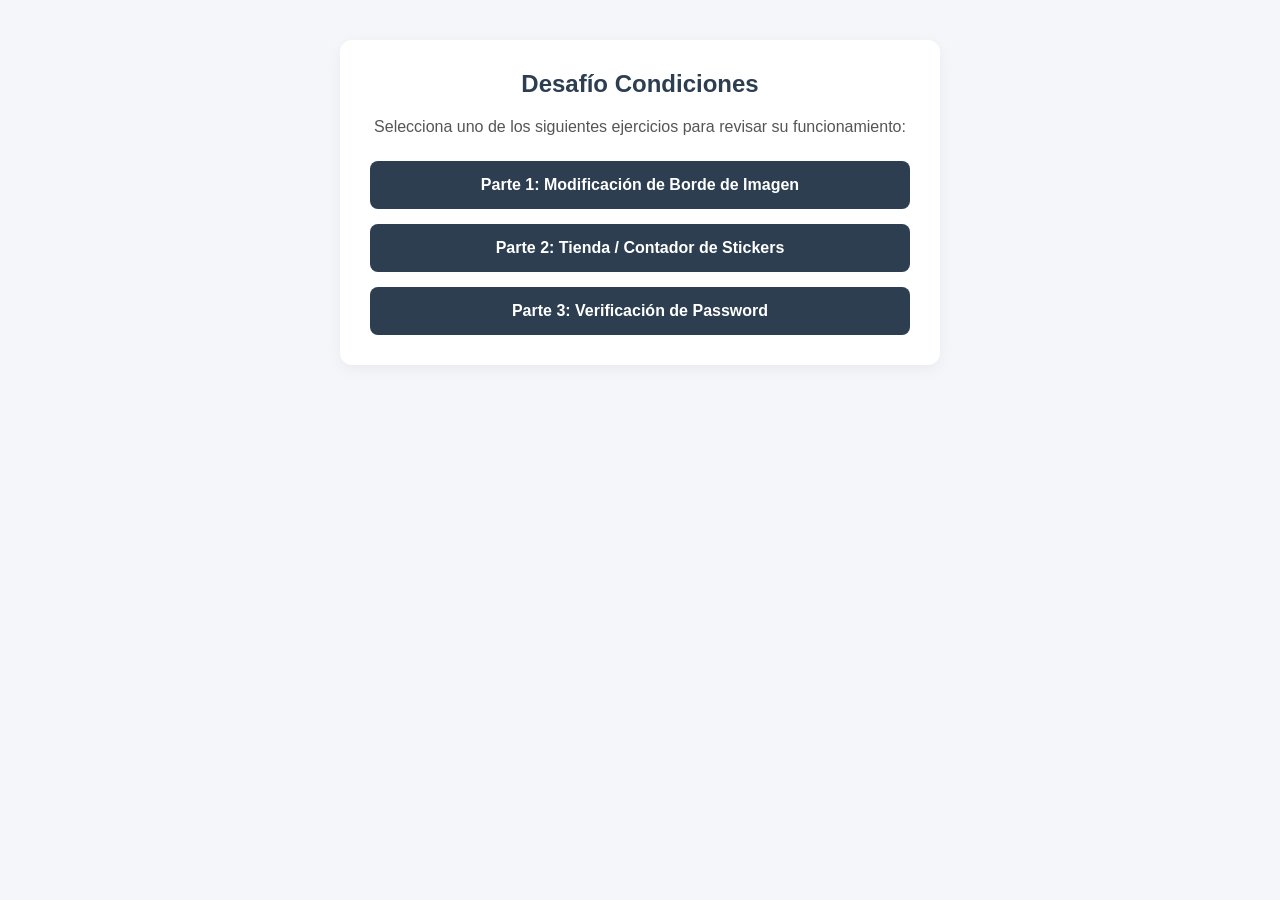
<file: index.html>
<!DOCTYPE html>
<html lang="es">
<head>
    <meta charset="UTF-8">
    <meta name="viewport" content="width=device-width, initial-scale=1.0">
    <title>Desafío Condiciones</title>
    <link rel="stylesheet" href="assets/style.css">
    <style>
        .menu-links {
            display: flex;
            flex-direction: column;
            gap: 15px;
            margin-top: 25px;
        }
        .btn-menu {
            display: block;
            text-decoration: none;
            padding: 15px;
            background-color: #2c3e50;
            color: white;
            border-radius: 8px;
            font-weight: bold;
            transition: background-color 0.2s;
        }
        .btn-menu:hover {
            background-color: #34495e;
        }
    </style>
</head>
<body>
    <div class="contenedor-desafio">
        <h2>Desafío Condiciones </h2>
        <p>Selecciona uno de los siguientes ejercicios para revisar su funcionamiento:</p>
        
        <div class="menu-links">
            <a class="btn-menu" href="index1.html">Parte 1: Modificación de Borde de Imagen</a>
            <a class="btn-menu" href="index2.html">Parte 2: Tienda / Contador de Stickers</a>
            <a class="btn-menu" href="index3.html">Parte 3: Verificación de Password</a>
        </div>
    </div>
</body>
</html>
</file>
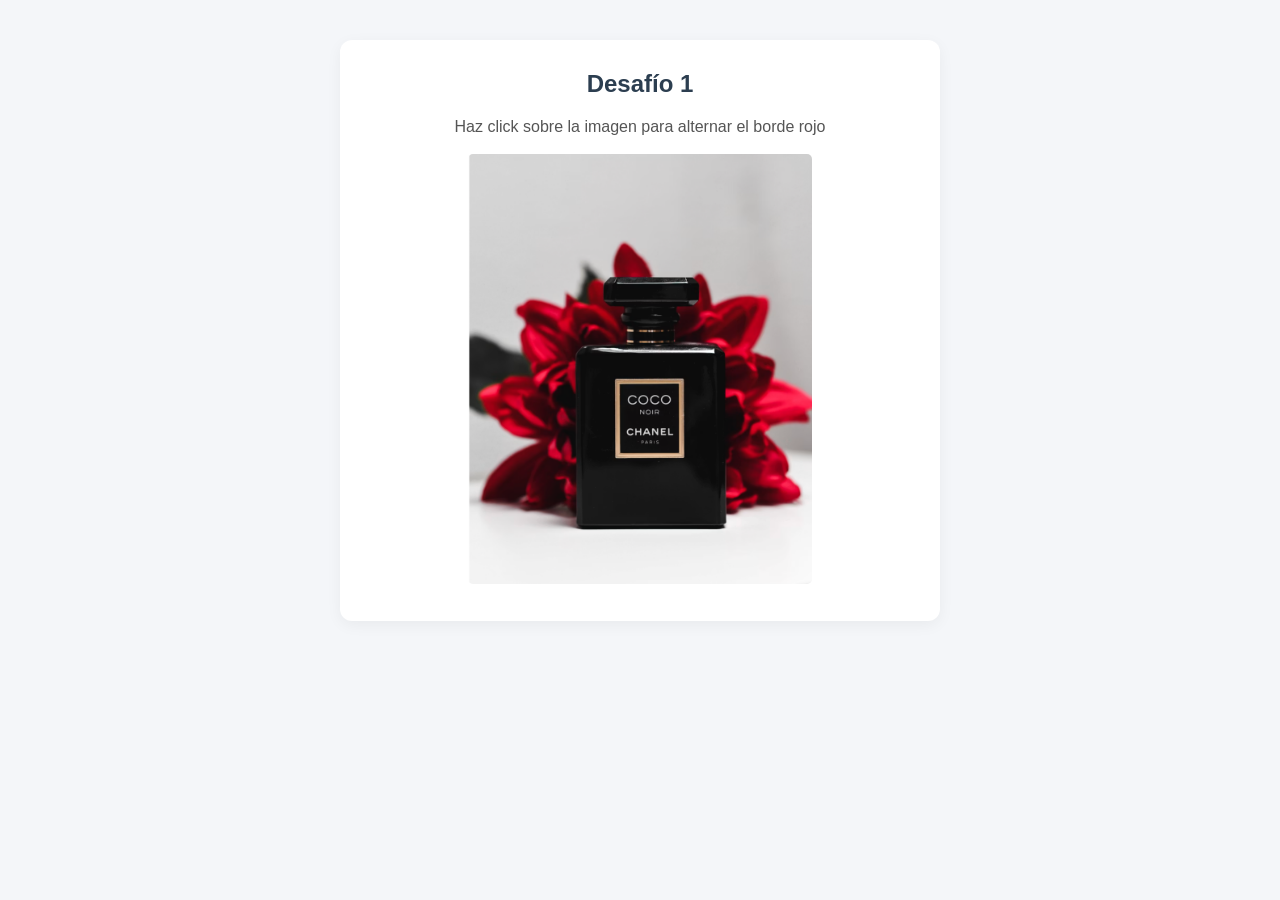
<file: index1.html>
<!DOCTYPE html>
<html lang="es">
<head>
    <meta charset="UTF-8">
    <title>Desafío 1 - Borde</title>
    <link rel="stylesheet" href="assets/style.css">
</head>
<body>
    <div class="contenedor-desafio">
        <h2>Desafío 1</h2>
        <p>Haz click sobre la imagen para alternar el borde rojo</p>
        
        <img id="imagen-borde" class="img-click" src="assets/img/imagen1.png" alt="Imagen Desafío">
    </div>

    <script src="assets/script.js"></script>
</body>
</html>
</file>
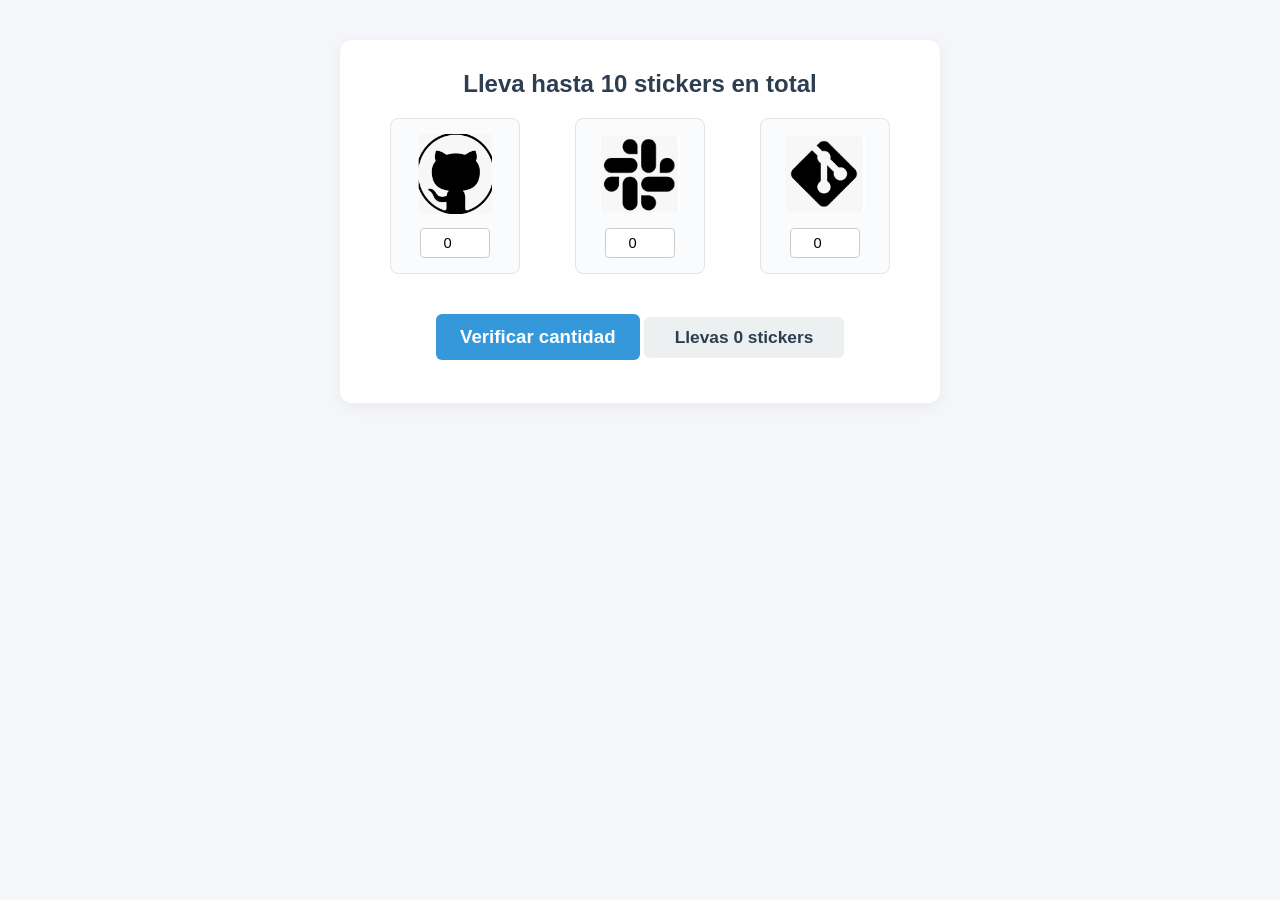
<file: index2.html>
<!DOCTYPE html>
<html lang="es">
<head>
    <meta charset="UTF-8">
    <title>Desafío Parte 2 - Stickers</title>
    <link rel="stylesheet" href="assets/style.css">
</head>
<body>
    <div class="contenedor-desafio">
        <h2>Lleva hasta 10 stickers en total</h2>
        
        <div class="grid-stickers">
            <div class="card-sticker">
                <img src="assets/img/Github.png" alt="Github">
                <input type="number" id="input1" value="0" min="0">
            </div>
            <div class="card-sticker">
                <img src="assets/img/slack.png" alt="Slack">
                <input type="number" id="input2" value="0" min="0">
            </div>
            <div class="card-sticker">
                <img src="assets/img/git.png" alt="Git">
                <input type="number" id="input3" value="0" min="0">
            </div>
        </div>

        <button id="btn-verificar">Verificar cantidad</button>
        <p id="resultado-stickers" class="mensaje-alerta">Llevas 0 stickers</p>
    </div>

    <script src="assets/script2.js"></script>
</body>
</html>
</file>
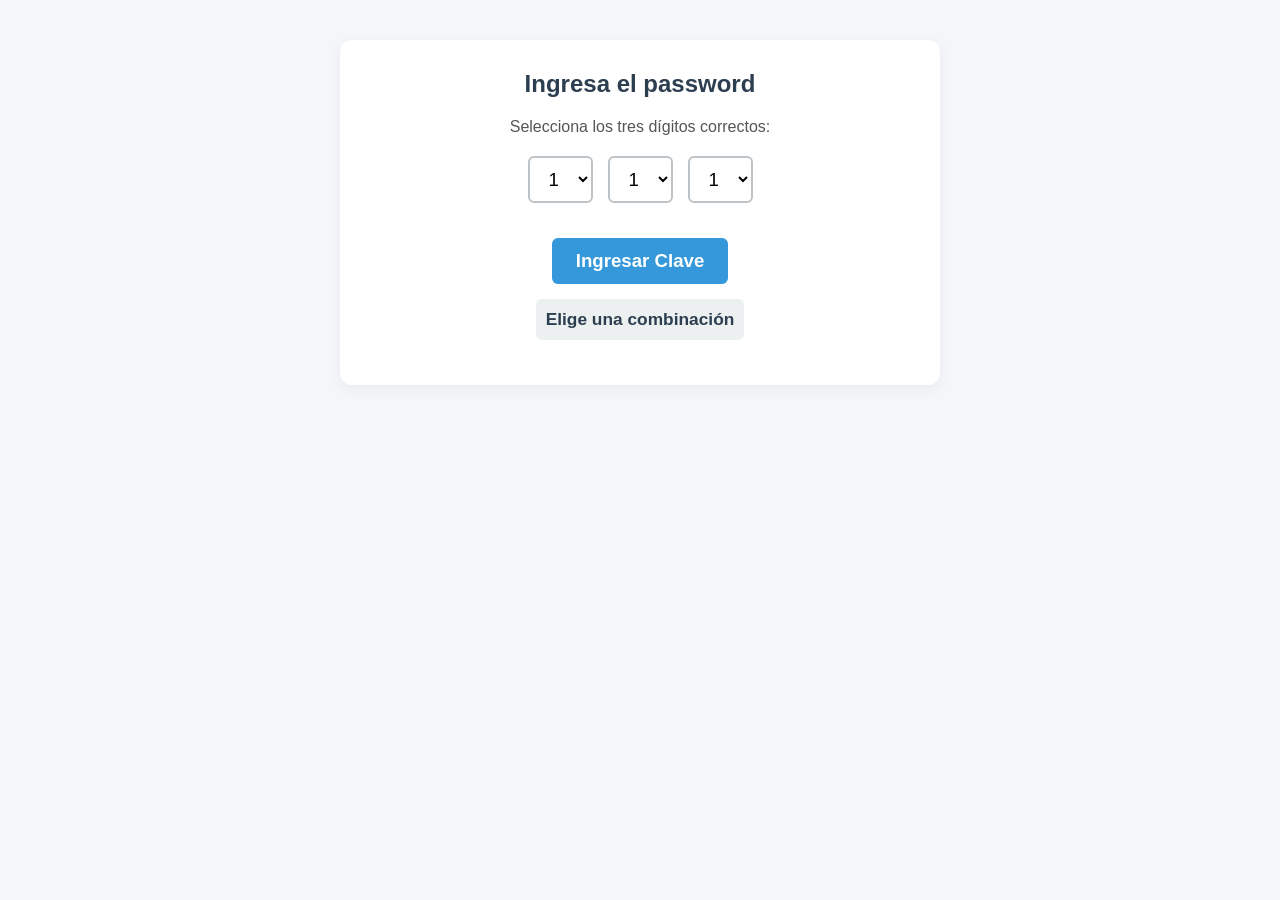
<file: index3.html>
<!DOCTYPE html>
<html lang="es">
<head>
    <meta charset="UTF-8">
    <title>Desafío Parte 3 - Clave</title>
    <link rel="stylesheet" href="assets/style.css">
</head>
<body>
    <div class="contenedor-desafio">
        <h2>Ingresa el password</h2>
        <p>Selecciona los tres dígitos correctos:</p>

        <div class="contenedor-selects">
            <select id="select1">
                <option value="1">1</option><option value="2">2</option><option value="3">3</option>
                <option value="4">4</option><option value="5">5</option><option value="6">6</option>
                <option value="7">7</option><option value="8">8</option><option value="9">9</option>
            </select>
            <select id="select2">
                <option value="1">1</option><option value="2">2</option><option value="3">3</option>
                <option value="4">4</option><option value="5">5</option><option value="6">6</option>
                <option value="7">7</option><option value="8">8</option><option value="9">9</option>
            </select>
            <select id="select3">
                <option value="1">1</option><option value="2">2</option><option value="3">3</option>
                <option value="4">4</option><option value="5">5</option><option value="6">6</option>
                <option value="7">7</option><option value="8">8</option><option value="9">9</option>
            </select>
        </div>

        <button id="btn-ingresar">Ingresar Clave</button>
        <br>
        <p id="mensaje-password" class="mensaje-alerta">Elige una combinación</p>
    </div>

    <script src="assets/script3.js"></script>
</body>
</html>
</file>
<file: assets/style.css>
* {
    box-sizing: border-box;
    margin: 0;
    padding: 0;
}

body {
    font-family: 'Segoe UI', Tahoma, Geneva, Verdana, sans-serif;
    background-color: #f4f6f9;
    color: #333333;
    padding: 40px 20px;
    display: flex;
    flex-direction: column;
    align-items: center;
    min-height: 100vh;
}


.contenedor-desafio {
    background-color: #ffffff;
    max-width: 600px;
    width: 100%;
    padding: 30px;
    border-radius: 12px;
    box-shadow: 0 4px 15px rgba(0, 0, 0, 0.05);
    text-align: center;
}

h2, h3 {
    color: #2c3e50;
    margin-bottom: 20px;
    font-weight: 600;
}


button {
    background-color: #3498db;
    color: white;
    border: none;
    padding: 12px 24px;
    font-size: 14pt;
    font-weight: bold;
    border-radius: 6px;
    cursor: pointer;
    transition: background-color 0.2s ease;
    margin-top: 15px;
}

button:hover {
    background-color: #2980b9;
}

/* Párrafos de respuestas/mensajes */
p {
    font-size: 12pt;
    margin: 15px 0;
    font-weight: 500;
    color: #555;
}

/* === PARTE 1: Imagen === */
.img-click {
    width: 100%;
    max-width: 350px;
    border-radius: 8px;
    cursor: pointer;
    transition: transform 0.2s;
    border: 3px solid transparent; 
}

.img-click:hover {
    transform: scale(1.02);
}

/* Clase dinámica de JS para el borde */
.con-borde {
    border: 2px solid #e74c3c !important;
}

/* === PARTE 2: Stickers === */
.grid-stickers {
    display: flex;
    justify-content: space-around;
    gap: 15px;
    margin-bottom: 25px;
    flex-wrap: wrap;
}

.card-sticker {
    background: #fafbfc;
    border: 1px solid #e1e4e6;
    padding: 15px;
    border-radius: 8px;
    width: 130px;
}

.card-sticker img {
    width: 80px;
    height: 80px;
    object-fit: contain;
    margin-bottom: 10px;
}

.card-sticker input {
    width: 70px;
    padding: 6px;
    border: 1px solid #ccc;
    border-radius: 4px;
    text-align: center;
    font-size: 11pt;
}

/* === PARTE 3: Password === */
.contenedor-selects {
    display: flex;
    justify-content: center;
    gap: 15px;
    margin: 20px 0;
}

select {
    padding: 10px 15px;
    font-size: 14pt;
    border: 2px solid #bdc3c7;
    border-radius: 6px;
    background-color: #fff;
    cursor: pointer;
    outline: none;
}

select:focus {
    border-color: #3498db;
}

.mensaje-alerta {
    font-size: 13pt;
    font-weight: bold;
    color: #2c3e50;
    padding: 10px;
    border-radius: 6px;
    background-color: #ecf0f1;
    display: inline-block;
    min-width: 200px;
    margin-top: 15px;
}
</file>
